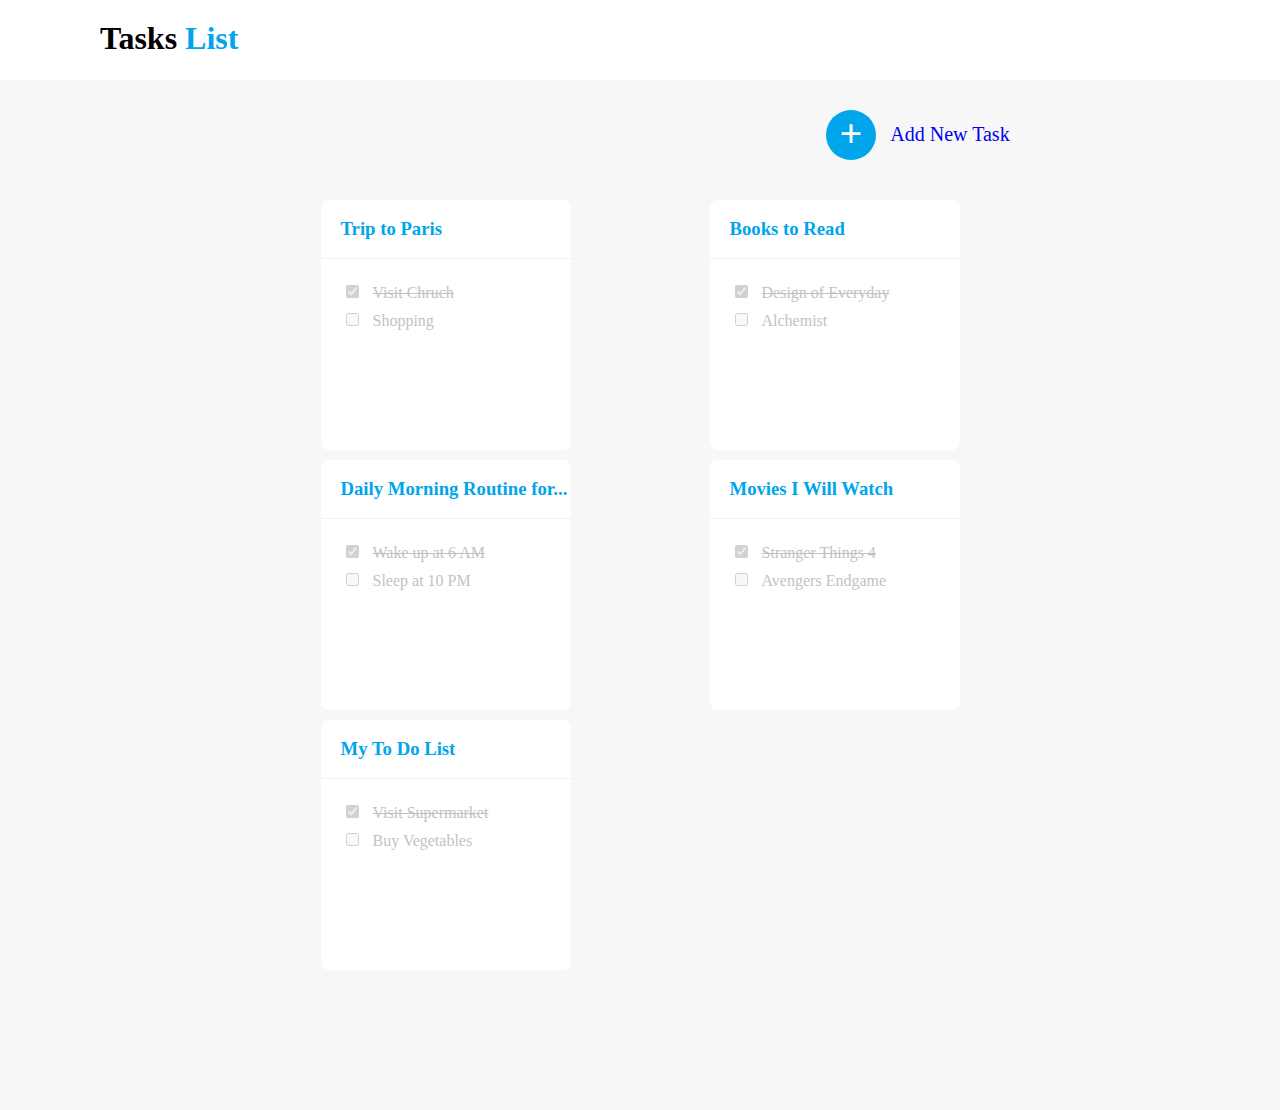
<file: index.html>
<!DOCTYPE html>
<html lang="en">

<head>
    <meta charset="UTF-8">
    <meta http-equiv="X-UA-Compatible" content="IE=edge">
    <meta name="viewport" content="width=device-width, initial-scale=1.0">
    <title>Document</title>
    <link rel="stylesheet" href="./style.css">
</head>

<body>
    <div class="navbar">
        <h1>Tasks <span>List</span></h1>
    </div>
    <div class="parent">
        <a href="./index2.html">
            <div class="pchild2">
                <div class="child1">
                    <p>+</p>
                </div>
                <div class="child2">
                    <p>Add New Task</p>
                </div>
            </div>
        </a>
    </div>
    <div class="flex">
        <div class="box1">
            <br>
            <a href="./index3.html">
                <h3>Trip to Paris</h3>
            </a>
            <br>
            <hr>
            <div class="check">
                <div class="div1"><input type="checkbox" checked disabled></div>
                <div class="div2">
                    <p id="dashed">Visit Chruch</p>
                </div>
                <br>
                <br>
                <div class="div1"><input type="checkbox" disabled></div>
                <div class="div2">
                    <p>Shopping</p>
                </div>
            </div>
        </div>
        <div class="box2"><br>
            <h3>Daily Morning Routine for...</h3>
            <br>
            <hr>
            <div class="check">
                <div class="div1"><input type="checkbox" checked disabled></div>
                <div class="div2">
                    <p id="dashed">Wake up at 6 AM</p>
                </div>
                <br>
                <br>
                <div class="div1"><input type="checkbox" disabled></div>
                <div class="div2">
                    <p>Sleep at 10 PM</p>
                </div>
            </div>
        </div>
        <div class="box3"><br>
            <h3>My To Do List</h3>
            <br>
            <hr>
            <div class="check">
                <div class="div1"><input type="checkbox" checked disabled></div>
                <div class="div2">
                    <p id="dashed">Visit Supermarket</p>
                </div>
                <br>
                <br>
                <div class="div1"><input type="checkbox" disabled></div>
                <div class="div2">
                    <p>Buy Vegetables</p>
                </div>
            </div>
        </div>
        <div class="box4"><br>
            <h3>Books to Read</h3>
            <br>
            <hr>
            <div class="check">
                <div class="div1"><input type="checkbox" checked disabled></div>
                <div class="div2">
                    <p id="dashed">Design of Everyday</p>
                </div>
                <br>
                <br>
                <div class="div1"><input type="checkbox" disabled></div>
                <div class="div2">
                    <p>Alchemist</p>
                </div>
            </div>
        </div>
        <div class="box5"><br>
            <h3>Movies I Will Watch</h3>
            <br>
            <hr>
            <div class="check">
                <div class="div1"><input type="checkbox" checked disabled></div>
                <div class="div2">
                    <p id="dashed">Stranger Things 4</p>
                </div>
                <br>
                <br>
                <div class="div1"><input type="checkbox" disabled></div>
                <div class="div2">
                    <p>Avengers Endgame</p>
                </div>
            </div>
        </div>
    </div>
</body>

</html>
</file>
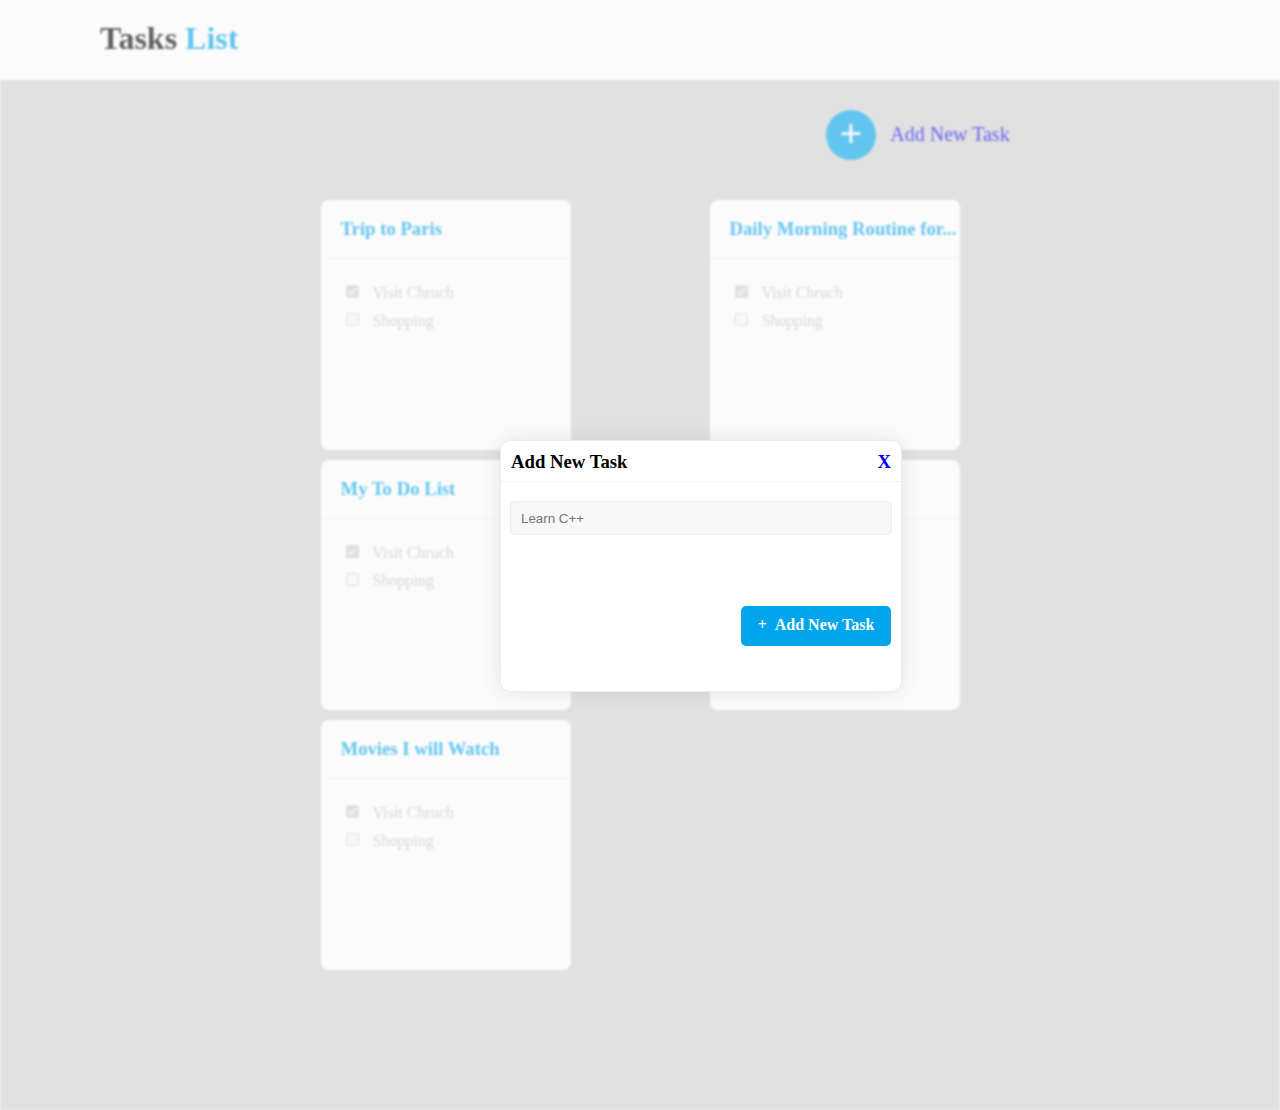
<file: index2.html>
<!DOCTYPE html>
<html lang="en">

<head>
    <meta charset="UTF-8">
    <meta http-equiv="X-UA-Compatible" content="IE=edge">
    <meta name="viewport" content="width=device-width, initial-scale=1.0">
    <title>Document</title>
    <link rel="stylesheet" href="./style.css">
</head>

<body>
    <div class="parent2">
        <div class="navbar">
            <h1>Tasks <span>List</span></h1>
        </div>
        <div class="parent">
            <a href="/index2.html">
                <div class="pchild2">
                    <div class="child1">
                        <p>+</p>
                    </div>
                    <div class="child2">
                        <p>Add New Task</p>
                    </div>
                </div>
            </a>
        </div>
        <div class="flex">
            <div class="box1">
                <br>
                <a href="./index3.html">
                    <h3>Trip to Paris</h3>
                </a>
                <br>
                <hr>
                <div class="check">
                    <div class="div1"><input type="checkbox" checked disabled></div>
                    <div class="div2">
                        <p>Visit Chruch</p>
                    </div>
                    <br>
                    <br>
                    <div class="div1"><input type="checkbox" disabled></div>
                    <div class="div2">
                        <p>Shopping</p>
                    </div>
                </div>
            </div>
            <div class="box2"><br>
                <h3>My To Do List</h3>
                <br>
                <hr>
                <div class="check">
                    <div class="div1"><input type="checkbox" checked disabled></div>
                    <div class="div2">
                        <p>Visit Chruch</p>
                    </div>
                    <br>
                    <br>
                    <div class="div1"><input type="checkbox" disabled></div>
                    <div class="div2">
                        <p>Shopping</p>
                    </div>
                </div>
            </div>
            <div class="box3"><br>
                <h3>Movies I will Watch</h3>
                <br>
                <hr>
                <div class="check">
                    <div class="div1"><input type="checkbox" checked disabled></div>
                    <div class="div2">
                        <p>Visit Chruch</p>
                    </div>
                    <br>
                    <br>
                    <div class="div1"><input type="checkbox" disabled></div>
                    <div class="div2">
                        <p>Shopping</p>
                    </div>
                </div>
            </div>
            <div class="box4"><br>
                <h3>Daily Morning Routine for...</h3>
                <br>
                <hr>
                <div class="check">
                    <div class="div1"><input type="checkbox" checked disabled></div>
                    <div class="div2">
                        <p>Visit Chruch</p>
                    </div>
                    <br>
                    <br>
                    <div class="div1"><input type="checkbox" disabled></div>
                    <div class="div2">
                        <p>Shopping</p>
                    </div>
                </div>
            </div>
            <div class="box5"><br>
                <h3>Books to Read</h3>
                <br>
                <hr>
                <div class="check">
                    <div class="div1"><input type="checkbox" checked disabled></div>
                    <div class="div2">
                        <p>Visit Chruch</p>
                    </div>
                    <br>
                    <br>
                    <div class="div1"><input type="checkbox" disabled></div>
                    <div class="div2">
                        <p>Shopping</p>
                    </div>
                </div>
            </div>
        </div>
    </div>
    <div class="task">
        <h3>Add New Task<span><a href="./index.html">X</a></span></h3>
        <br>
        <hr>
        <br>
        <input type="text" placeholder="Learn C++">
        <br>
        <p id="task">+&nbsp;&nbsp;Add New Task</p>
    </div>
</body>

</html>
</file>
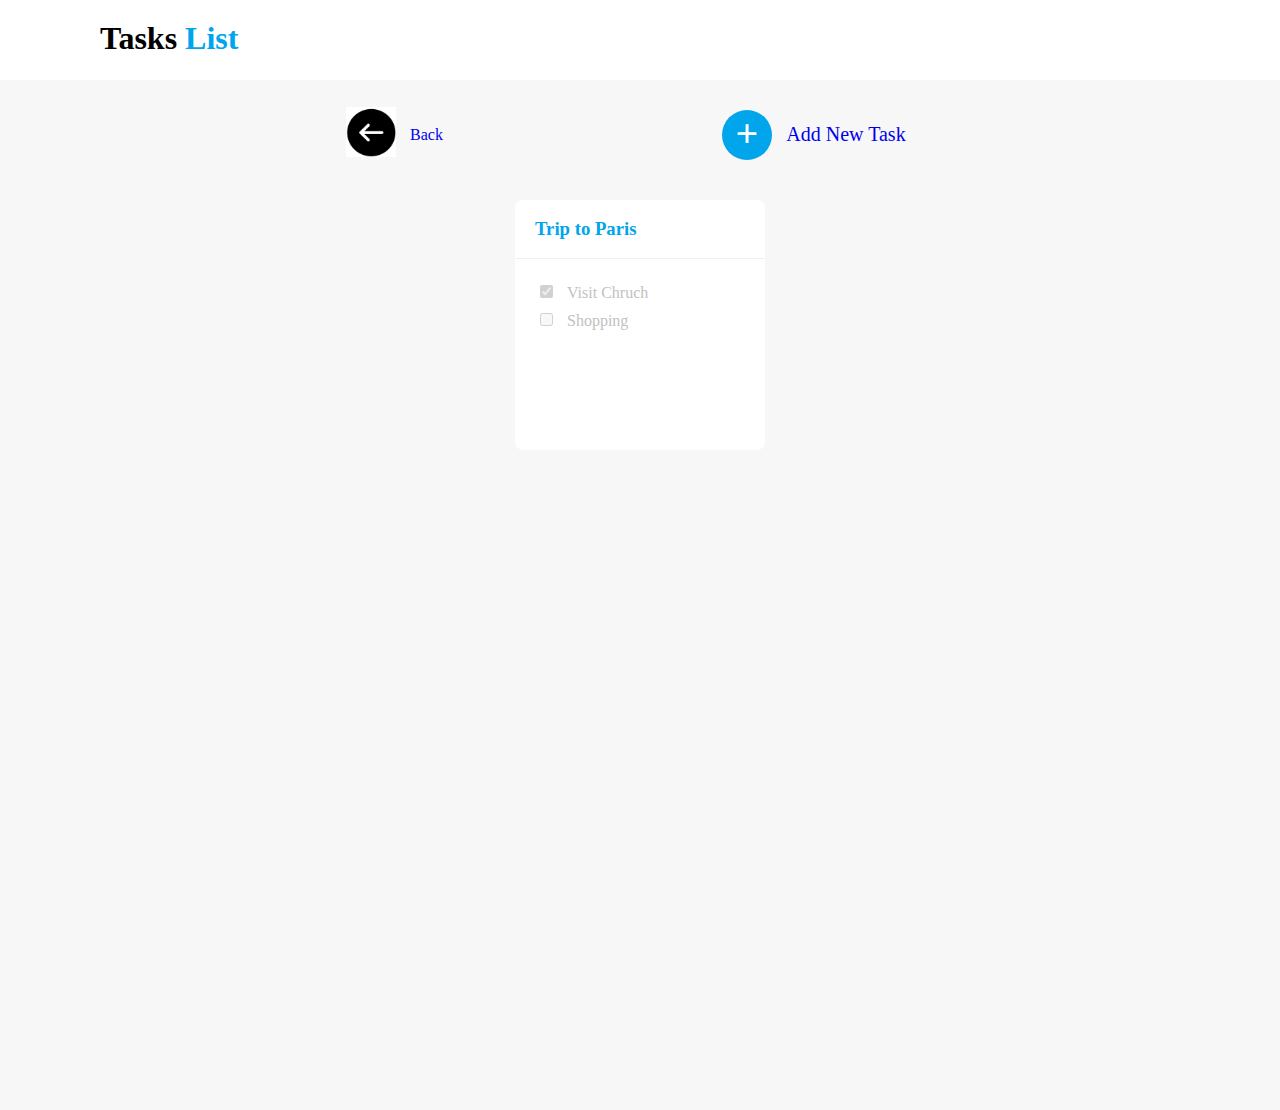
<file: index3.html>
<!DOCTYPE html>
<html lang="en">

<head>
    <meta charset="UTF-8">
    <meta http-equiv="X-UA-Compatible" content="IE=edge">
    <meta name="viewport" content="width=device-width, initial-scale=1.0">
    <title>Document</title>
    <link rel="stylesheet" href="./style.css">
</head>

<body>
    <div class="navbar">
        <h1>Tasks <span>List</span></h1>
    </div>
    <a href="./index.html">
        <div class="back">
            <div class="child3">
                <p><img src="./Backbutton.png" alt=""></p>
            </div>
            <div class="child4">
                <p><a href="./index.html">Back</a></p>
            </div>
        </div>
    </a>
    <a href="./index4.html">
        <div class="pchild1">
            <div class="child1">
                <p>+</p>
            </div>
            <div class="child2">
                <p>Add New Task</p>
            </div>
        </div>
    </a>
    </div>


    <div class="flex">
        <div class="box1">
            <br>
            <h3>Trip to Paris</h3>
            <br>
            <hr>
            <div class="check">
                <div class="div1"><input type="checkbox" checked disabled></div>
                <div class="div2">
                    <p>Visit Chruch</p>
                </div>
                <br>
                <br>
                <div class="div1"><input type="checkbox" disabled></div>
                <div class="div2">
                    <p>Shopping</p>
                </div>
            </div>
        </div>
    </div>
    </div>
</body>

</html>
</file>
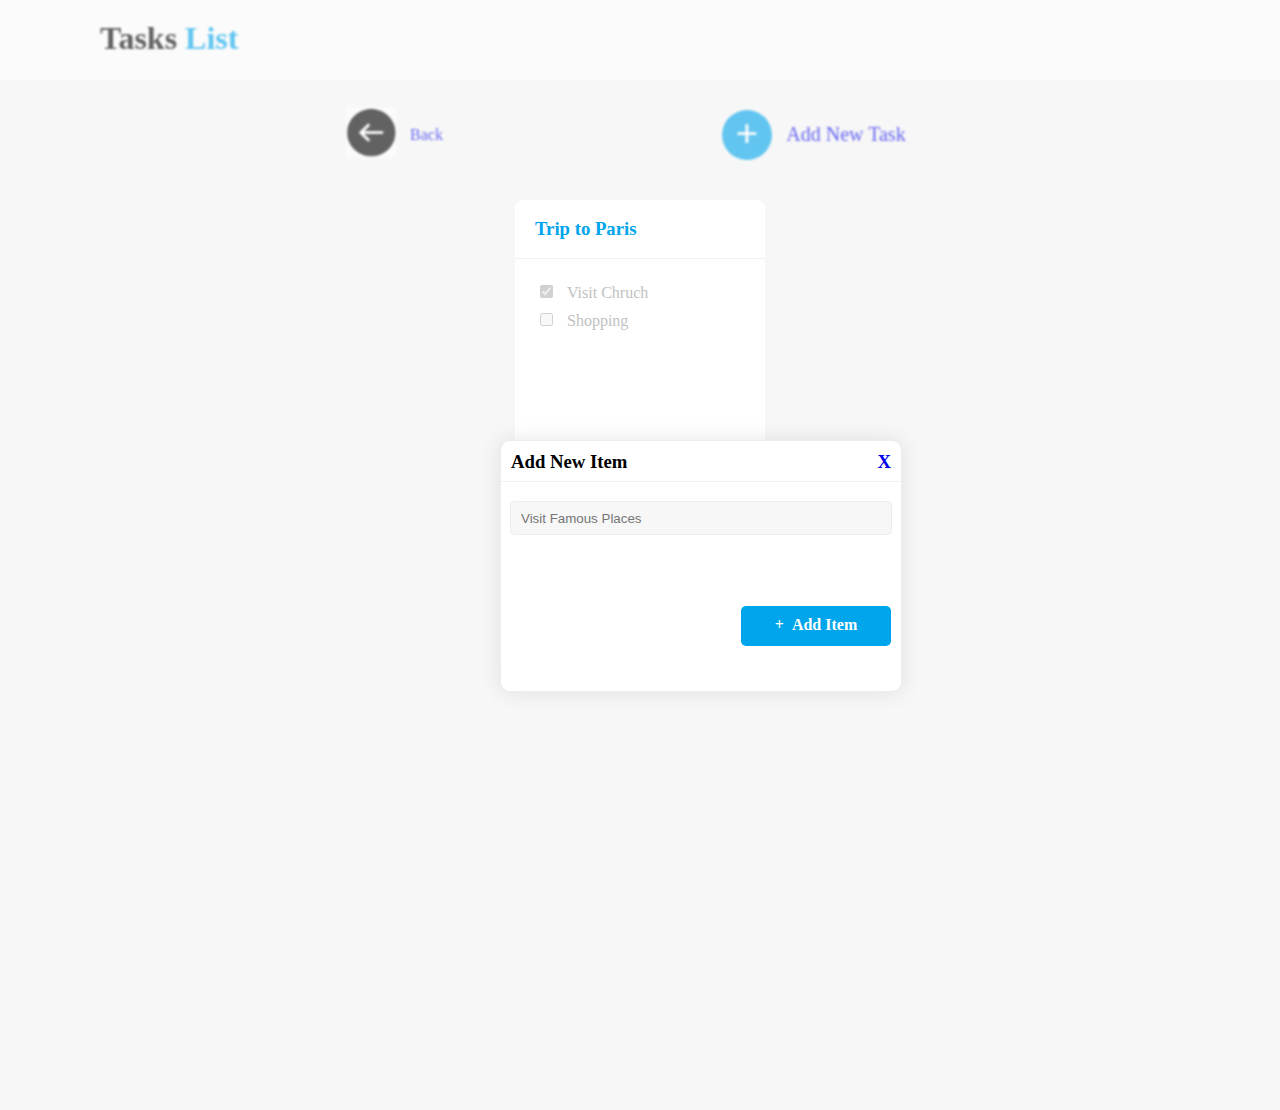
<file: index4.html>
<!DOCTYPE html>
<html lang="en">

<head>
    <meta charset="UTF-8">
    <meta http-equiv="X-UA-Compatible" content="IE=edge">
    <meta name="viewport" content="width=device-width, initial-scale=1.0">
    <title>Document</title>
    <link rel="stylesheet" href="./style.css">
</head>

<body>
    <div class="parent2">
        <div class="navbar">
            <h1>Tasks <span>List</span></h1>
        </div>
        <div class="back">
            <div class="child3">
                <p><img src="./Backbutton.png" alt=""></p>
            </div>
            <div class="child4">
                <p><a href="./index.html">Back</a></p>
            </div>
        </div>
        <a href="./index4.html">
            <div class="pchild1">
                <div class="child1">
                    <p>+</p>
                </div>
                <div class="child2">
                    <p>Add New Task</p>
                </div>
            </div>
        </a>
        </div>
    
    
        <div class="flex">
            <div class="box1">
                <br>
                <h3>Trip to Paris</h3>
                <br>
                <hr>
                <div class="check">
                    <div class="div1"><input type="checkbox" checked disabled></div>
                    <div class="div2">
                        <p>Visit Chruch</p>
                    </div>
                    <br>
                    <br>
                    <div class="div1"><input type="checkbox" disabled></div>
                    <div class="div2">
                        <p>Shopping</p>
                    </div>
                </div>
            </div>
        </div>
        </div>
    <div class="task">
        <h3>Add New Item<span><a href="./index3.html">X</a></span></h3>
        <br>
        <hr>
        <br>
        <input type="text" placeholder="Visit Famous Places">
        <br>
        <p id="task">+&nbsp;&nbsp;Add Item</p>
    </div>
</body>

</html>
</file>
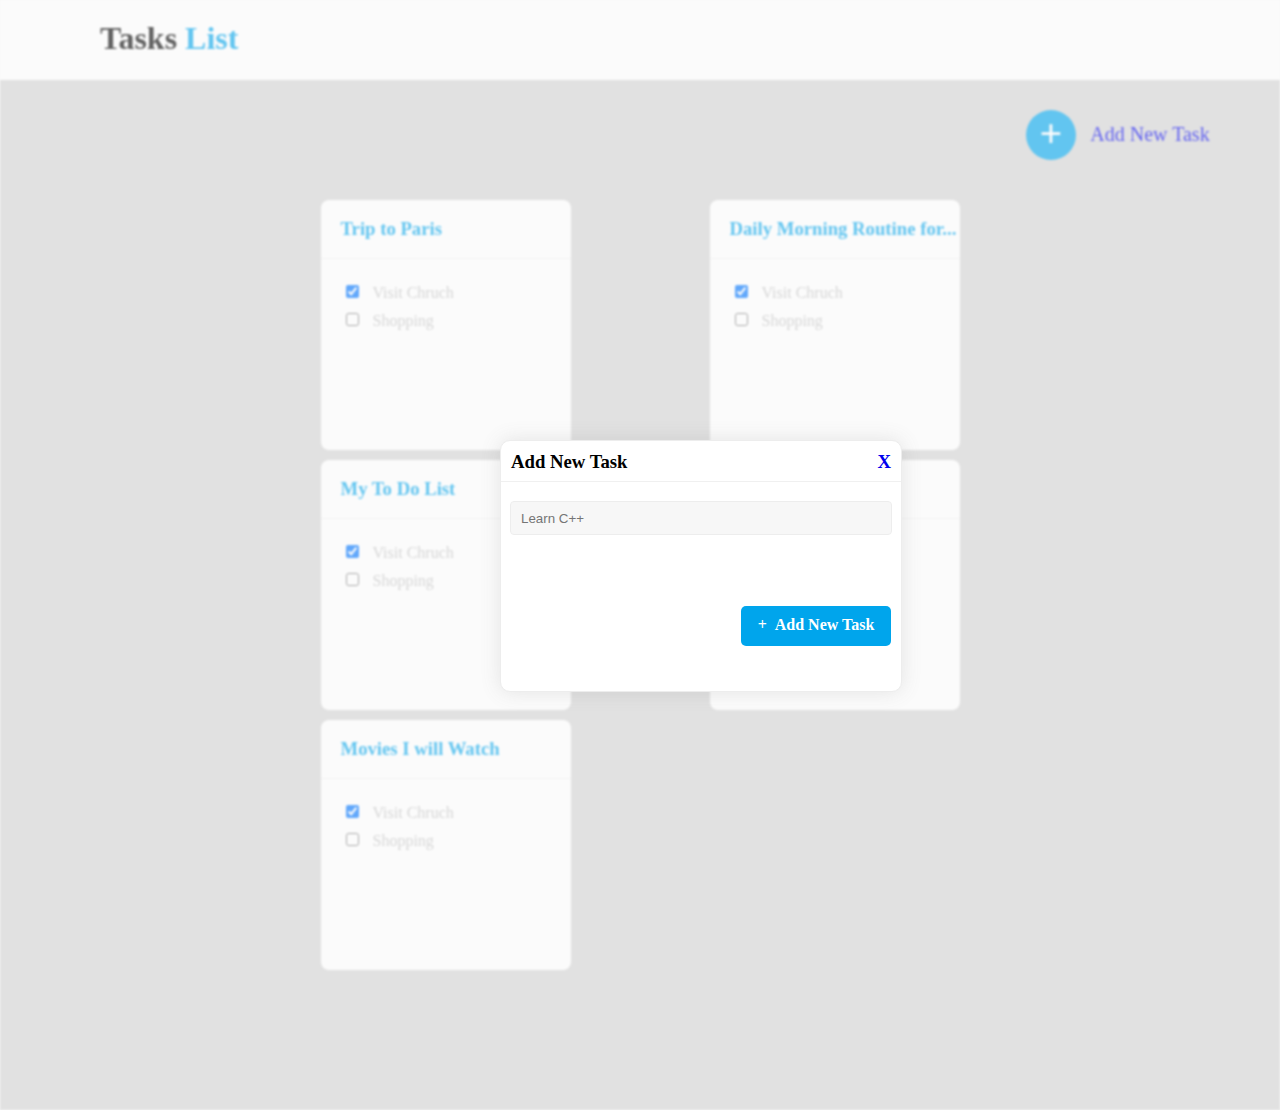
<file: index5.html>
<!DOCTYPE html>
<html lang="en">

<head>
    <meta charset="UTF-8">
    <meta http-equiv="X-UA-Compatible" content="IE=edge">
    <meta name="viewport" content="width=device-width, initial-scale=1.0">
    <title>Document</title>
    <link rel="stylesheet" href="./style.css">
</head>

<body>
    <div class="parent2">
        <div class="navbar">
            <h1>Tasks <span>List</span></h1>
        </div>
        <div class="parent">
            <a href="/index2.html">
                <div class="pchild1">
                    <div class="child1">
                        <p>+</p>
                    </div>
                    <div class="child2">
                        <p>Add New Task</p>
                    </div>
                </div>
            </a>
        </div>
        <div class="flex">
            <div class="box1">
                <br>
                <a href="./index3.html">
                    <h3>Trip to Paris</h3>
                </a>
                <br>
                <hr>
                <div class="check">
                    <div class="div1"><input type="checkbox" checked></div>
                    <div class="div2">
                        <p>Visit Chruch</p>
                    </div>
                    <br>
                    <br>
                    <div class="div1"><input type="checkbox"></div>
                    <div class="div2">
                        <p>Shopping</p>
                    </div>
                </div>
            </div>
            <div class="box2"><br>
                <h3>My To Do List</h3>
                <br>
                <hr>
                <div class="check">
                    <div class="div1"><input type="checkbox" checked></div>
                    <div class="div2">
                        <p>Visit Chruch</p>
                    </div>
                    <br>
                    <br>
                    <div class="div1"><input type="checkbox"></div>
                    <div class="div2">
                        <p>Shopping</p>
                    </div>
                </div>
            </div>
            <div class="box3"><br>
                <h3>Movies I will Watch</h3>
                <br>
                <hr>
                <div class="check">
                    <div class="div1"><input type="checkbox" checked></div>
                    <div class="div2">
                        <p>Visit Chruch</p>
                    </div>
                    <br>
                    <br>
                    <div class="div1"><input type="checkbox"></div>
                    <div class="div2">
                        <p>Shopping</p>
                    </div>
                </div>
            </div>
            <div class="box4"><br>
                <h3>Daily Morning Routine for...</h3>
                <br>
                <hr>
                <div class="check">
                    <div class="div1"><input type="checkbox" checked></div>
                    <div class="div2">
                        <p>Visit Chruch</p>
                    </div>
                    <br>
                    <br>
                    <div class="div1"><input type="checkbox"></div>
                    <div class="div2">
                        <p>Shopping</p>
                    </div>
                </div>
            </div>
            <div class="box5"><br>
                <h3>Books to Read</h3>
                <br>
                <hr>
                <div class="check">
                    <div class="div1"><input type="checkbox" checked></div>
                    <div class="div2">
                        <p>Visit Chruch</p>
                    </div>
                    <br>
                    <br>
                    <div class="div1"><input type="checkbox"></div>
                    <div class="div2">
                        <p>Shopping</p>
                    </div>
                </div>
            </div>
        </div>
    </div>
    <div class="task">
        <h3>Add New Task<span><a href="./index.html">X</a></span></h3>
        <br>
        <hr>
        <br>
        <input type="text" placeholder="Learn C++">
        <br>
        <p>+&nbsp;&nbsp;Add New Task</p>
    </div>
</body>

</html>
</file>
<file: style.css>
* {
  margin: 0;
}

body {
  margin: 0;
  background-color: #F7F7F7;
}

.navbar {
  height: 80px;
  width: 100%;
  background-color: #FFFFFF;
}

.navbar h1 {
  padding: 20px;
  margin-left: 80px;
}

.navbar h1 span {
  color: #00A5EC;
  text-align: left;
  letter-spacing: 0px;
}

.parent {
  float: right;
  margin-right: 230px;
}

.child1 {
  display: inline-block;
  height: 50px;
  width: 50px;
  font-size: 30px;
  border-radius: 50%;
  text-align: center;
  margin-top: 30px;
  background-color: #00A5EC;
  color: white;
  font-weight: bold;
}


.child1 p {
  text-align: center;
  font-size: 40px;
}

.child2 {
  display: inline-block;
  height: 50px;
  width: 200px;
  margin-left: -30px;
  vertical-align: middle;
}

.child2 p {
  font-size: 20px;
  text-align: center;
  margin-top: 5px;
}

.child3 {
  display: inline-block;
  text-align: center;
}

.child3 p {
  font-size: 30px;
  word-spacing: 0px;
}

.child3 p span {
  font-size: 30px;
}

.child3 p img {
  height: 50px;
  width: 50px;
  text-decoration: none;
  margin-top: -39px;
  margin-left: -400px;
  position: absolute;
  float: left;
}

.child4 {
  display: inline-block;
  padding: 20px;
}

.child4 p {
  /* margin-top: -10px; */
  position: absolute;
  margin-left: -360px;
}

.parent a {
  text-decoration: none;
}

.task a {
  text-decoration: none;
}

.flex {
  display: flex;
  flex-direction: column;
  align-items: center;
  width: 60%;
  height: 100vh;
  margin: auto;
  gap: 10px;
  position: relative;
  margin-top: 110px;
  /* border: 2px solid red; */
  flex-wrap: wrap;
  text-align: center;
  padding: 10px;
}

.flex>div {
  height: 250px;
  width: 250px;
  background-color: #FFFFFF;
  float: left;
  border-radius: 8px;
}

.flex>div h3 {
  text-align: left;
  margin-left: 20px;
  color: #00A5EC;
}

.flex .box1 a {
  text-decoration: none;
}

hr {
  display: block;
  height: 1px;
  border: 0;
  border-top: 1px solid #ccc;
  padding: 0;
}

.flex box6 {
  background-color: #00A5EC;
}

.check {
  float: left;
  margin-left: 20px;
  margin-top: 20px;
  text-align: left;
  line-height: 5px;
  color: #C2C2C2;
  opacity: 1;
}

/* .parent a:link{
  text-decoration: none;
  opacity: 1;
} */

.div1 {
  display: inline-block;
  padding: 5px;
}

.div2 {
  display: inline-block;
  padding: 5px;
}

#dashed {
  text-decoration: line-through;
}

.check input {
  background-color: #eee;
}

.parent2 {
  filter: blur(1px);
  background-color: lightgray;
  opacity: 0.6;
}

.task {
  height: 250px;
  width: 400px;
  position: absolute;
  margin-top: -670px;
  margin-left: 500px;
  background: #FFFFFF;
  box-shadow: 0px 0px 20px #67676729;
  border: 1px solid #EDEDED;
  border-radius: 10px;
  opacity: 1;
}

.task p {
  background-color: #00A5EC;
  height: 20px;
  width: 130px;
  text-align: center;
  padding: 10px;
  color: white;
  font-weight: bold;
  border-radius: 5px;
  position: absolute;
  bottom: 45px;
  margin-left: 240px;
}

.task h3 {
  position: relative;
  top: 10px;
  left: 10px;
}

.task span {
  margin-left: 250px;
  color: #858585;
  opacity: 1;
}

.task input {
  padding-left: 10px;
}

.task1 {
  display: inline-block;
}

.task2 {
  display: inline-block;
  font-size: 20px;
  color: #C2C2C2;
  margin-left: 180px;
  padding: 20px;
}

hr {
  opacity: 0.3;
}

.task input {
  width: 92%;
  margin-left: 9px;
  background: #F7F7F7 0% 0% no-repeat padding-box;
  border: 1px solid #EDEDED;
  border-radius: 4px;
  opacity: 1;
  height: 30px;
}

#addtask {
  height: 25px;
  width: 150px;
  background-color: #00A5EC;
  font-size: 15px;
  padding: 5px;
  color: white;
  margin-top: 50px;
  border-radius: 5px;
  float: right;
  margin-right: 17px;
  padding-top: 15px;
}

.back {
  display: inline;
  float: right;
  margin-top: 26px;
  margin-right: 490px;
}

.pchild1 {
  display: inline;
  float: right;
  margin-right: -200px;
}
.child4 a{
  text-decoration: none;
}


/*  */


@media only screen and (min-width:250px) and (max-width:801px) {
  .flex {
    flex-direction: column;
    height: auto;
    width: auto;
  }

  .flex>div {
    width: 95%;
  }

  .box1 {
    flex-direction: column;
    height: auto;
    width: 98%;
  }

  .box2 {
    flex-direction: column;
    height: auto;
    width: auto;
  }

  .box3 {
    flex-direction: column;
    height: auto;
    width: auto;
  }

  .box4 {
    flex-direction: column;
    height: auto;
    width: auto;
  }

  .box5 {
    flex-direction: column;
    height: auto;
    width: auto;
  }

  .parent {
    margin: auto;
    width: 90%;
    justify-content: center;
    align-items: center;
  }

  .pchild2 {
    margin: auto;
    position: absolute;
    left: 170px;
  }

  .child1 {
    margin: 20px 0px 0px 0px;
  }

  .child2 {
    display: none;
    float: left;
  }

  .check {
    height: auto;
    width: 100%;
  }

  .navbar {
    margin: auto;
    width: auto;
  }

  .task {
    margin: 10px;
    position: absolute;
    top: 250px;
    left: 7px;
    width: 90%; 
    text-align: left;
  }

  .task p {
    margin: auto;
    bottom: 40px;
    right: 5px;
    text-align: left;
  }

  .back {
    margin: auto;
    position: relative;
    top: 20px;
    left: 80px;
  }
  .pchild1{
    margin: auto;
    position: relative;
    right: 111px;
  }
}

@media only screen and (min-width:820px) and (max-width:1180px) {
  .flex {
    flex-direction: column;
    height: 150vh;
    width: auto;
  }

  .flex>div {
    width: 95%;
  }

  .box1 {
    flex-direction: column;
    height: auto;
    width: 98%;
  }

  .box2 {
    flex-direction: column;
    height: auto;
    width: auto;
  }

  .box3 {
    flex-direction: column;
    height: auto;
    width: auto;
  }

  .box4 {
    flex-direction: column;
    height: auto;
    width: auto;
  }

  .box5 {
    flex-direction: column;
    height: auto;
    width: auto;
  }

  .parent {
    margin: auto;
    width: 90%;
    justify-content: center;
    align-items: center;
  }

  .pchild2 {
    margin: auto;
    position: absolute;
    left: 380px;
  }

  .child1 {
    margin: 20px 0px 0px 0px;
  }

  .child2 {
    display: none;
    float: left;
  }

  .check {
    height: auto;
    width: 100%;
  }

  .navbar {
    margin: auto;
    width: auto;
  }

  .task {
    margin: 10px;
    position: absolute;
    top: 250px;
    left: 18px;
    width: 93%; 
    text-align: left;
  }

  .task p {
    margin: auto;
    bottom: 40px;
    right: 5px;
    text-align: left;
  }
  .task span{
    position: relative;
    left: 350px;
  }
  .task input{
    width: 96%;
  }

  .back {
    margin: auto;
    position: relative;
    top: 20px;
    right: 300px;
  }
  .pchild1{
    margin: auto;
    position: relative;
    right: 346px;
  }

}
</file>
